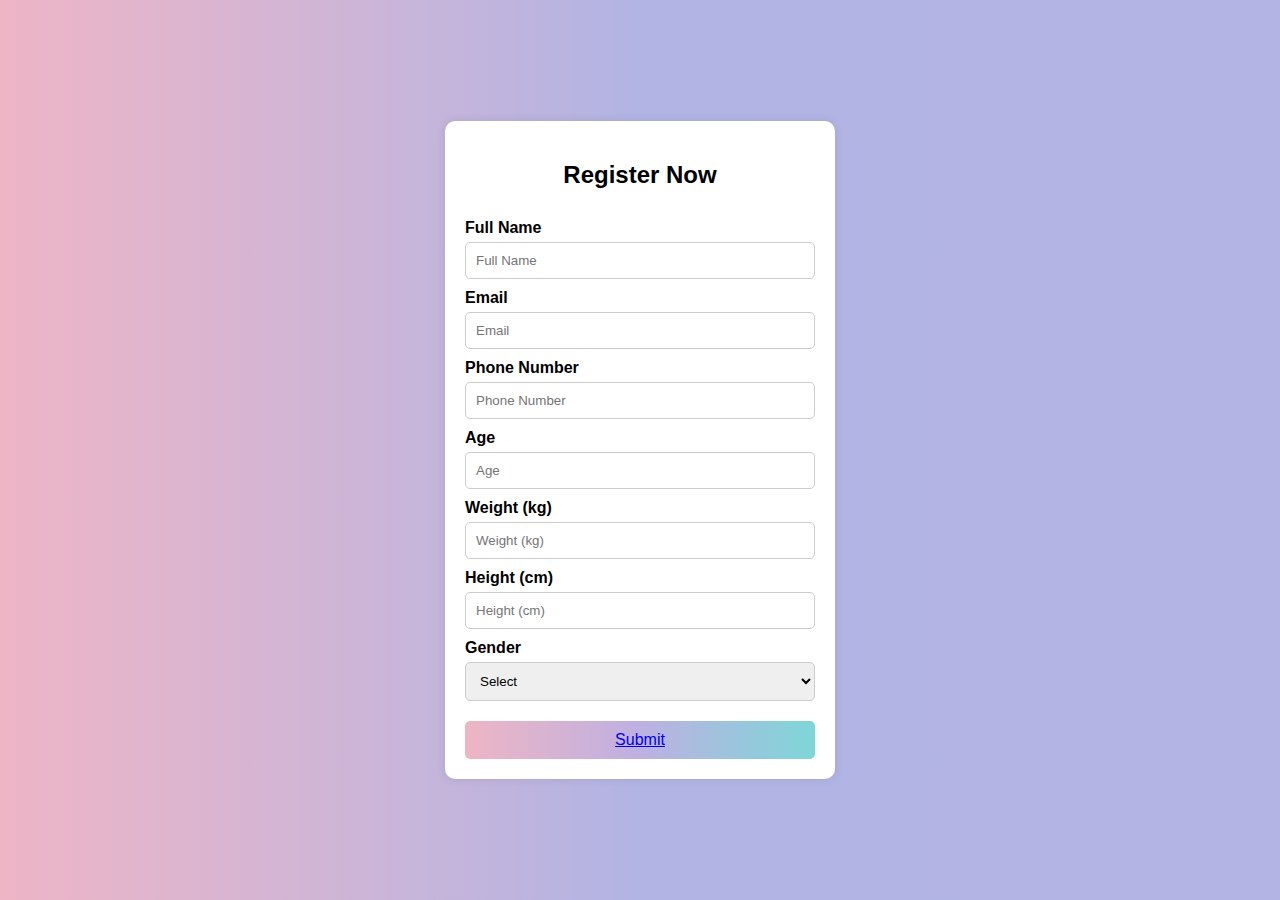
<file: register.html>
<!DOCTYPE html>
<html lang="en">
<head>
    <meta charset="UTF-8">
    <meta name="viewport" content="width=device-width, initial-scale=1.0">
    <link rel="shortcut icon" href="./assets/mentor-2.jpg" type="image/x-icon">
    <title>Registration Form</title>

    <style>
        :root {
            --gradient-1: linear-gradient(to right, #eeb5c6, #b2b4e4, #b3b4e4);
            --gradient-2: linear-gradient(to right, #eeb5c4, #beb0e1, #7ed6d8);
        }
        body {
            font-family: Arial, sans-serif;
            background: var(--gradient-1);
            display: flex;
            justify-content: center;
            align-items: center;
            height: 100vh;
            margin: 0;
        }
        .container {
            background: white;
            padding: 20px;
            border-radius: 10px;
            box-shadow: 0px 0px 10px rgba(0, 0, 0, 0.1);
            width: 350px;
            text-align: center;
        }
        h2 {
            margin-bottom: 20px;
        }
        form {
            display: flex;
            flex-direction: column;
        }
        label {
            text-align: left;
            margin-top: 10px;
            font-weight: bold;
        }
        input, select {
            padding: 10px;
            margin-top: 5px;
            border: 1px solid #ccc;
            border-radius: 5px;
        }
        button {
            margin-top: 20px;
            padding: 10px;
            background: var(--gradient-2);
            color: white;
            border: none;
            border-radius: 5px;
            cursor: pointer;
            font-size: 16px;
        }
        button:hover {
            background: var(--gradient-1);
        }
    </style>
</head>
<body>
    <div class="container">
        <h2>Register Now</h2>
        <form action="#" method="POST">
            <label for="name">Full Name</label>
            <input type="text" id="name" placeholder="Full Name" name="name" required>

            <label for="email">Email</label>
            <input type="email" placeholder="Email" id="email" name="email" required>

            <label for="phone">Phone Number</label>
            <input type="tel" id="phone" placeholder="Phone Number" name="phone" required>

            <label for="age">Age</label>
            <input type="number" id="age" placeholder="Age" name="age" required>

            <label for="weight">Weight (kg)</label>
            <input type="number" id="weight" placeholder="Weight (kg)" name="weight" required>

            <label for="height">Height (cm)</label>
            <input type="number" id="height" placeholder="Height (cm)" name="height" required>

            <label for="gender">Gender</label>
            <select id="gender" name="gender" required>
                <option value="">Select</option>
                <option value="male">Male</option>
                <option value="female">Female</option>
                <option value="other">Other</option>
            </select>

            <button type="submit"><a href="./Thank.html">Submit</a></button>
        </form>
    </div>
</body>
</html>
</file>
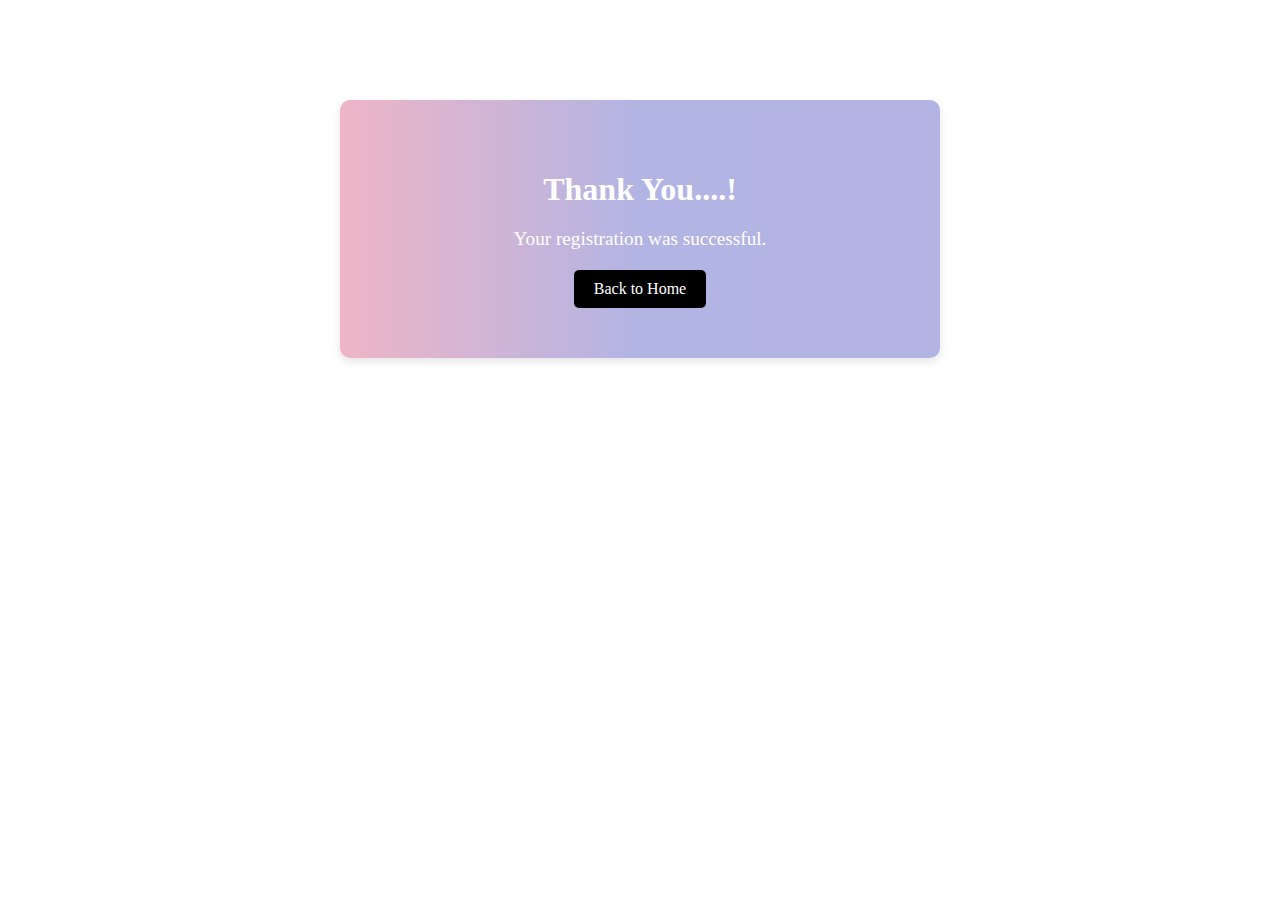
<file: Thank.html>
<!DOCTYPE html>
<html lang="en">
<head>
    <meta charset="UTF-8">
    <link rel="shortcut icon" href="./assets/mentor-2.jpg" type="image/x-icon">
    <meta name="viewport" content="width=device-width, initial-scale=1.0">
    <title>Thank You</title>
  <style>
.thank-you-container {
    text-align: center;
    background: linear-gradient(to right, #eeb5c6, #b2b4e4, #b3b4e4);
    color: #fff;
    padding: 50px;
    border-radius: 10px;
    box-shadow: 0 4px 10px rgba(0, 0, 0, 0.1);
    max-width: 500px;
    margin: 100px auto;
}

.thank-you-container h1 {
    font-size: 2em;
    margin-bottom: 10px;
}

.thank-you-container p {
    font-size: 1.2em;
    margin-bottom: 20px;
}

.btn {
    display: inline-block;
    background: #000;
    color: #fff;
    padding: 10px 20px;
    text-decoration: none;
    border-radius: 5px;
    transition: 0.3s;
}

.btn:hover {
    background: #444;
}

  </style>
</head>
<body>
    <div class="thank-you-container">
        <h1>Thank You....!</h1>
        <p>Your registration was successful.</p>
        <a href="./index.html" class="btn">Back to Home</a>
    </div>
</body>
</html>
</file>
